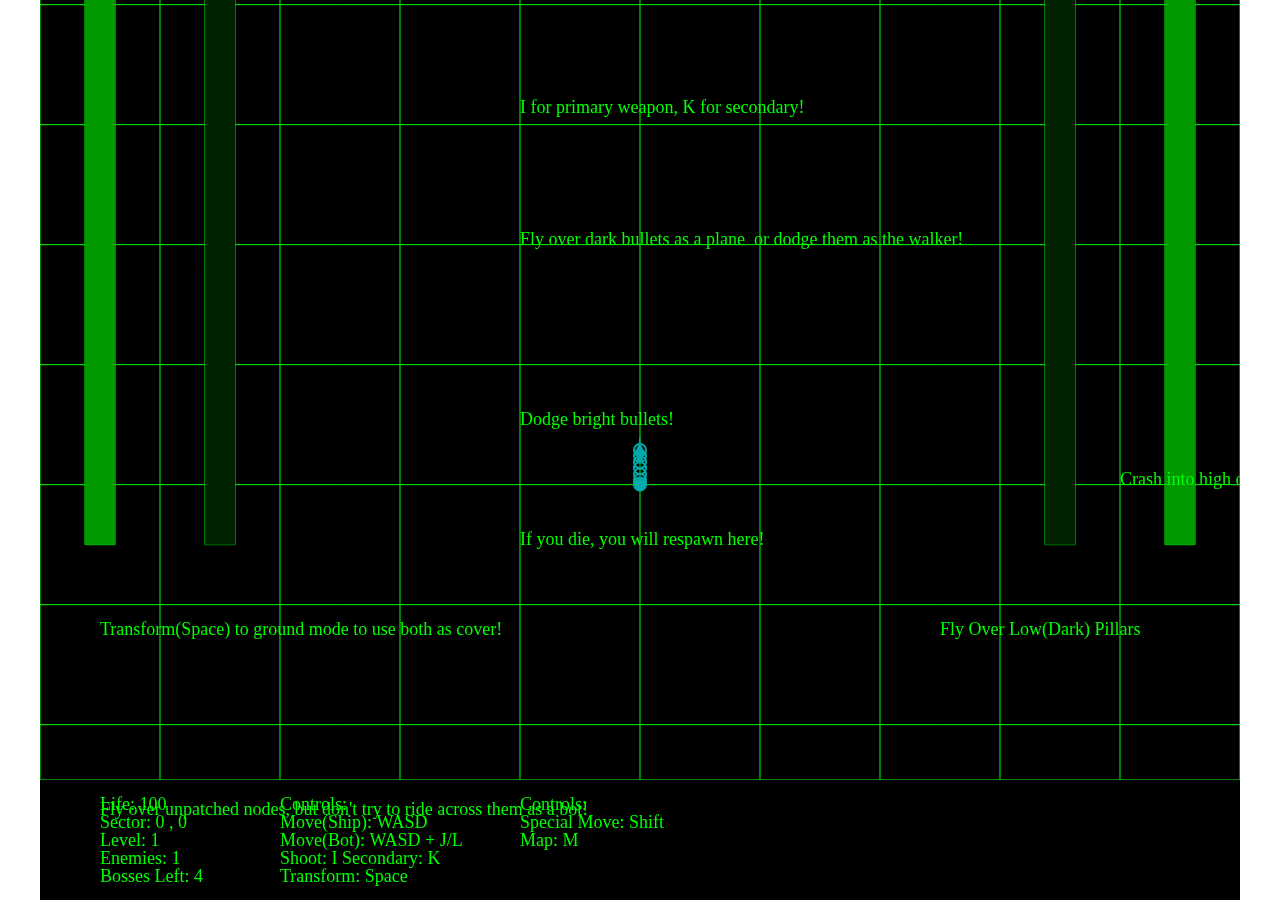
<file: index.html>
<html>
<head>
<link href="style.css" rel="stylesheet"type="text/css"/>
</head>
<body>
<div id="gameArea">
<canvas id="gameCanvas"></canvas>
  <!-- <div id="statsPanel"></div>   -->
</div>

<script src="scale.js"></script>
<script src="followBot.js"></script>
<script src="chaseBot.js"></script>
<script src="chaseBoss.js"></script>
<script src="bullet.js"></script> 
<script src="rocket.js"></script> 
<script src="bomb.js"></script> 



<script src="mapMenu.js"></script> 
<script src="equipMenu.js"></script> 
<script src="controlsMenu.js"></script> 
<script src="bitStreamer.js"></script> 
<script src="player.js"></script> 
<script src="pillar.js"></script> 

<script src="worldSector.js"></script> 
<script src="bulletManager.js"></script>
<script src="enemyManager.js"></script>
<script src="coordinate.js"></script>
<script src="meter.js"></script>  
    
<script src="hitDetection.js"></script>   
<script src="drawCameraCentricObject.js"></script>     
<script src="events.js"></script>     
<script src="commonLib.js"></script>   
<script src="game.js"></script>   
<script src="main.js"></script>    
   
</body>
</html>
</file>
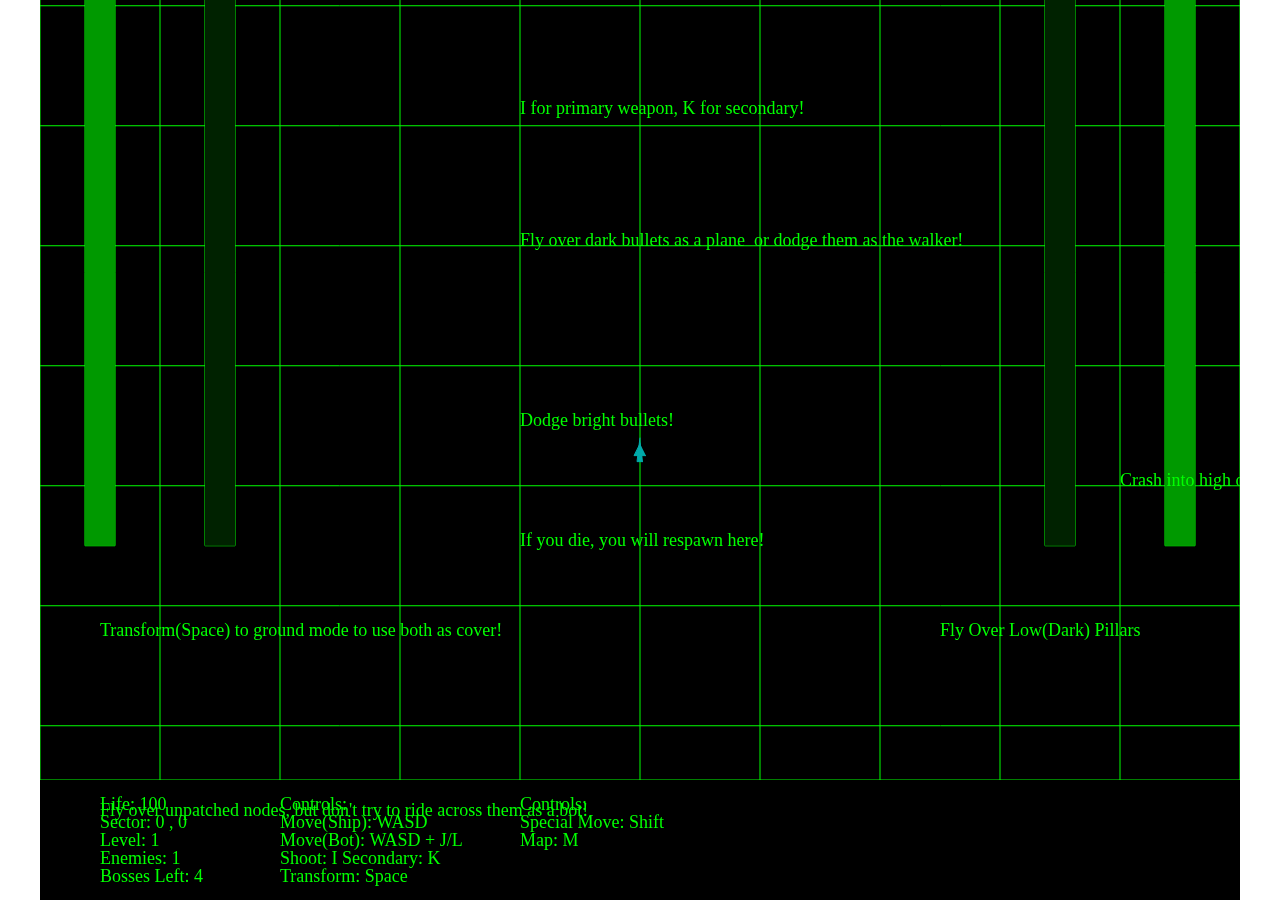
<file: bundle/index.html>
<html>
<head>
<link href="style.css" rel="stylesheet"type="text/css"/>
</head>
<body>
<div id="gameArea">
<canvas id="gameCanvas"></canvas>
  <!-- <div id="statsPanel"></div>   -->
</div>

<script src="bundle.js"></script>
   
</body>
</html>
</file>
<file: style.css>
#gameArea {
  position: absolute;
  left:     50%;
  top:      50%;
}

#gameCanvas {
  width: 100%;
  height: 100%;
}

#statsPanel {
  position: absolute;
  width: 100%;
  height: 8%;
  bottom: 0;
  opacity: 0.8;
}
</file>
<file: bundle/style.css>
#gameArea {
  position: absolute;
  left:     50%;
  top:      50%;
}

#gameCanvas {
  width: 100%;
  height: 100%;
}

#statsPanel {
  position: absolute;
  width: 100%;
  height: 8%;
  bottom: 0;
  opacity: 0.8;
}
</file>
